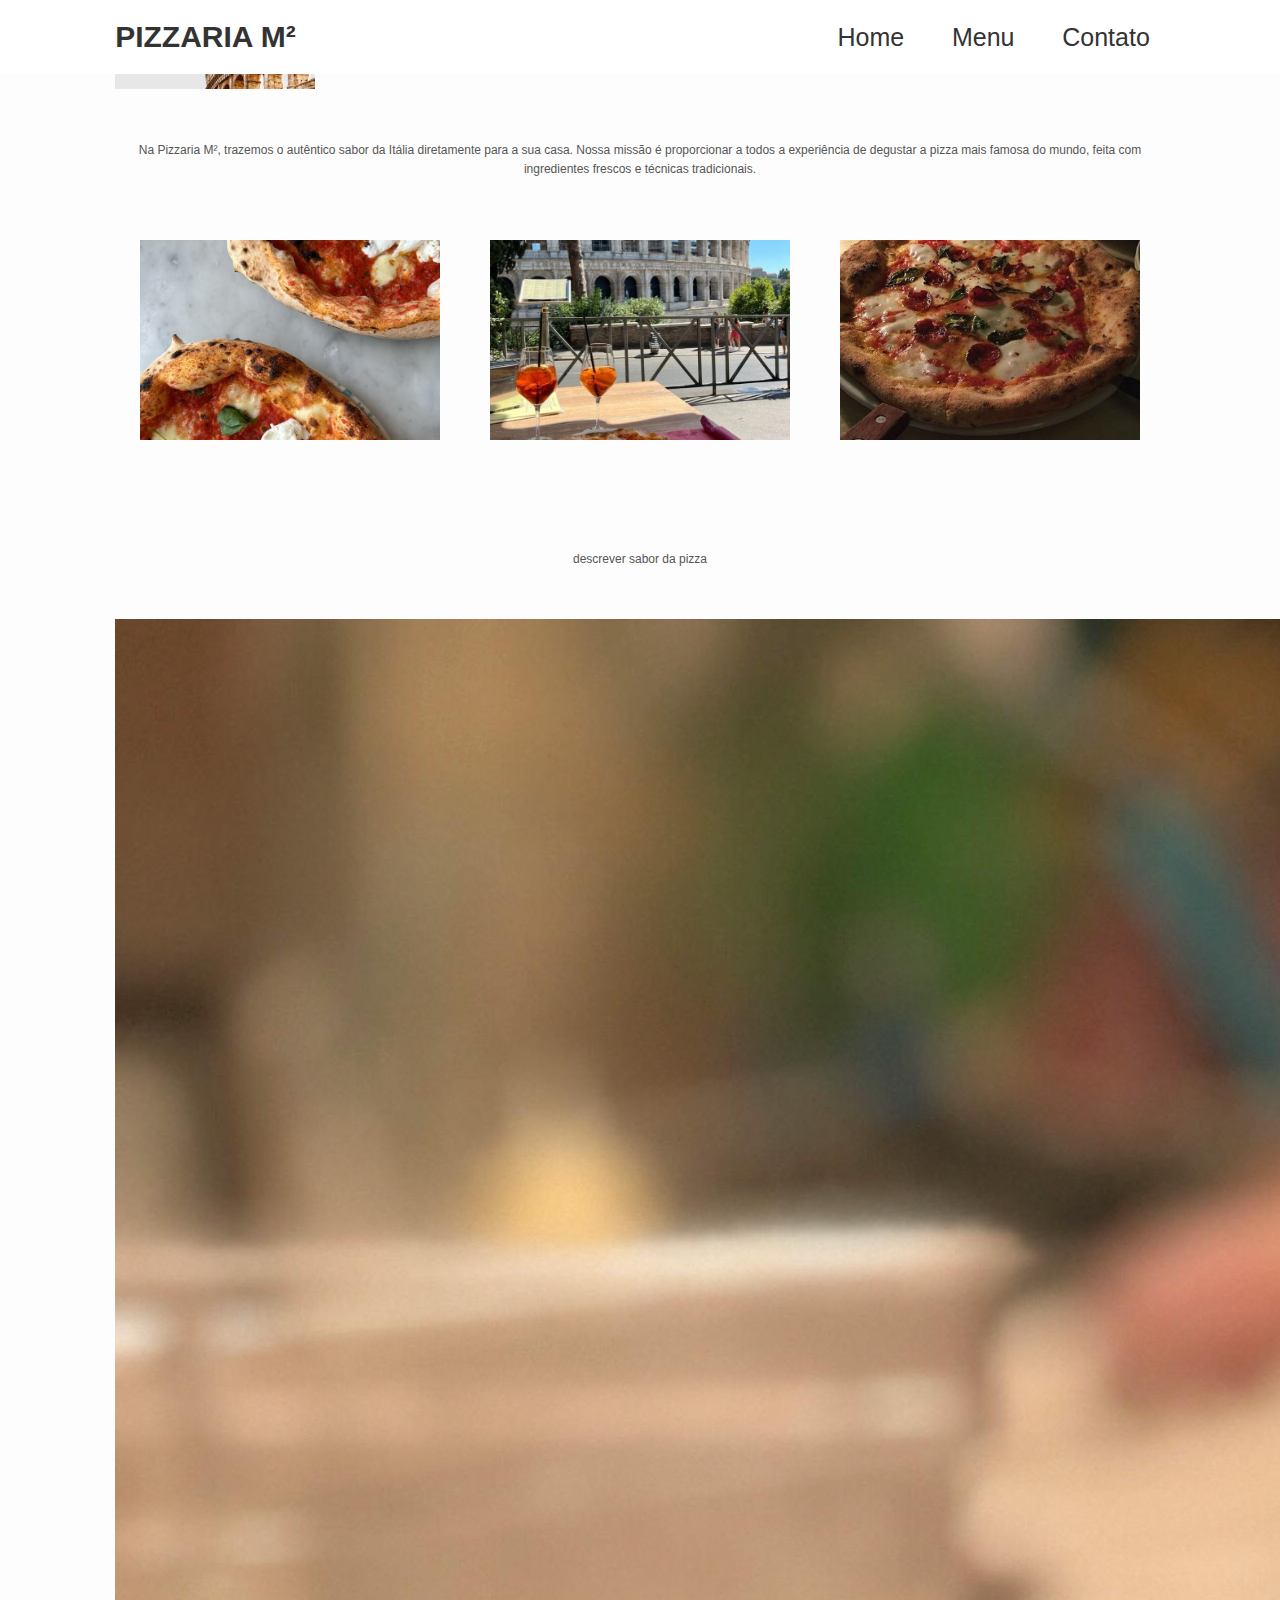
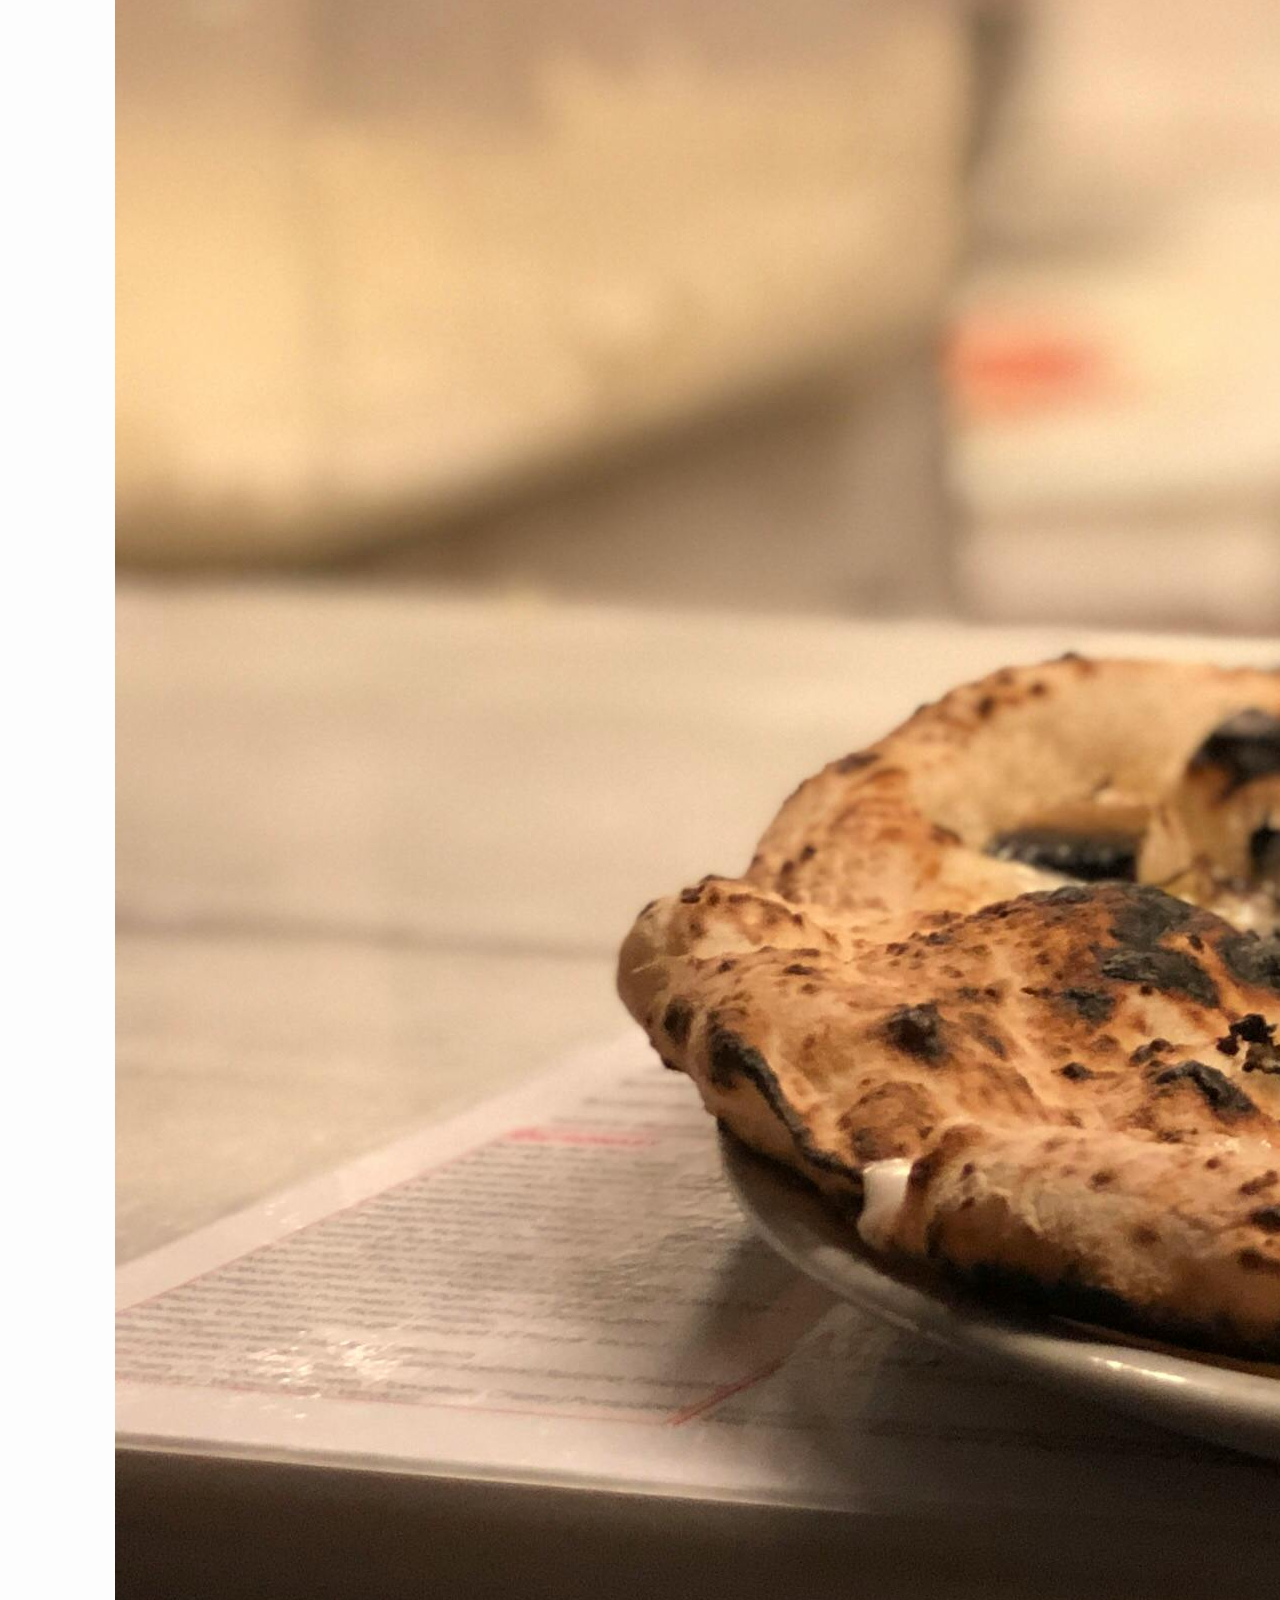
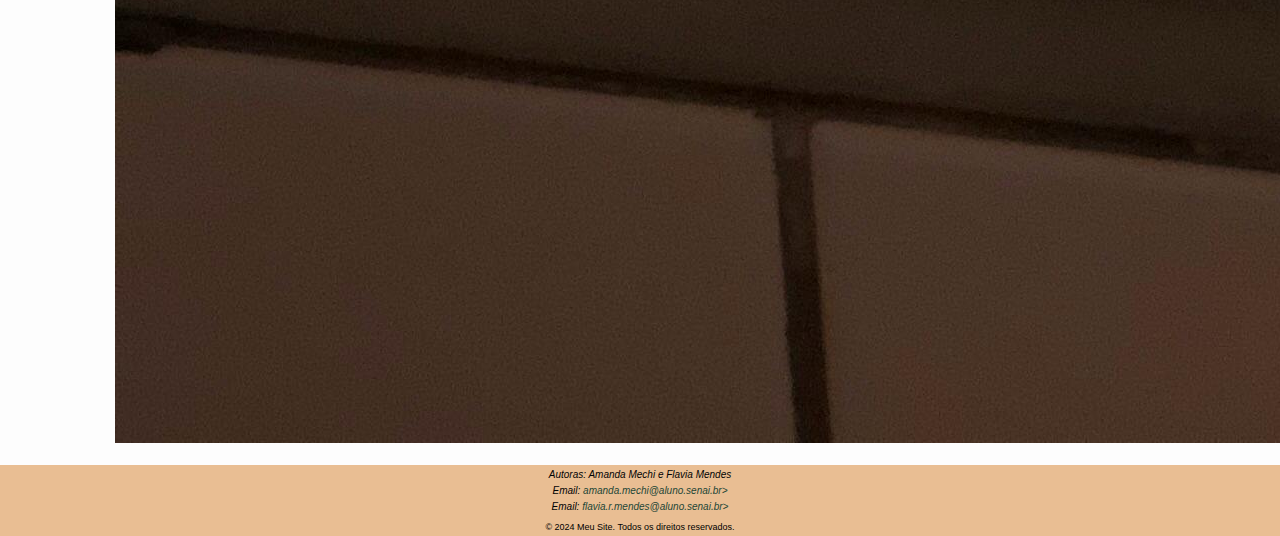
<file: index.html>
<!DOCTYPE html>
<html lang="pt-br">

<head>
    <meta charset="UTF-8">
    <meta name="viewport" content="width=device-width, initial-scale=1.0">
    <title>Pizzaria M²</title>
    <link href="https://fonts.googleapis.com/css2?family=New+Amsterdam&display=swap" rel="stylesheet">
    <link rel="stylesheet" href="./css/styles.css">
</head>

<body>
    <header>
        <input type="checkbox" name="" id="toggler">
        <label for="toggler" class="fas fa-bars"></label>
        <a href="#" class="logo">PIZZARIA M²<span></span></a>
        <nav class="navbar">
            <a href="index.html">Home</a>
            <a href="menu.html">Menu</a>
            <a href="contato.html">Contato</a>
        </nav>
    </header>
    <section class="home" id="home">
        <div class="banner">
            <img src="./img/banner coliseu (1).jpg" alt="Banner" width="200">
           <div class="section">
               <p>Na Pizzaria M², trazemos o autêntico sabor da Itália diretamente para a sua casa. Nossa missão é
                   proporcionar a todos a experiência de degustar a pizza mais famosa do mundo, feita com ingredientes
                   frescos e técnicas tradicionais.</p>
             </div>
             <div class="image-grid">
                <img src="img/duas pizzas .jpg" alt="duas pizzas">
                <img src="img/pizza-na-frente-do-coliseu.jpg" alt="pizza no coliseu">
                <img src="img/pizza na mesa.jpg" alt="pizza na mesa">
             </div>
             <div class="section">
                <p> descrever sabor da pizza</p>
             </div>
             <img src="img/pizza na bancada.jpg" alt="pizza na bancada">
        </div>
    </section>


    <footer class="article-footer">
        <footer class="site-footer">
            <address class="contact-info">
                <p class="author-name">Autoras: Amanda Mechi e Flavia Mendes</p>
                <p class="author-email">Email: <a href="mailto:amanda.mechi@aluno.senai.br"
                        class="email-link">amanda.mechi@aluno.senai.br></a></p>
                <p class="author-email">Email: <a href="mailto:flavia.r.mendes@aluno.senai.br"
                        class="email-link">flavia.r.mendes@aluno.senai.br></a></p>
            </address>
            <p class="footer-copy">&copy; 2024 Meu Site. Todos os direitos reservados.</p>
        </footer>
    </footer>
        
        </aside>


</body>

</html>
</file>
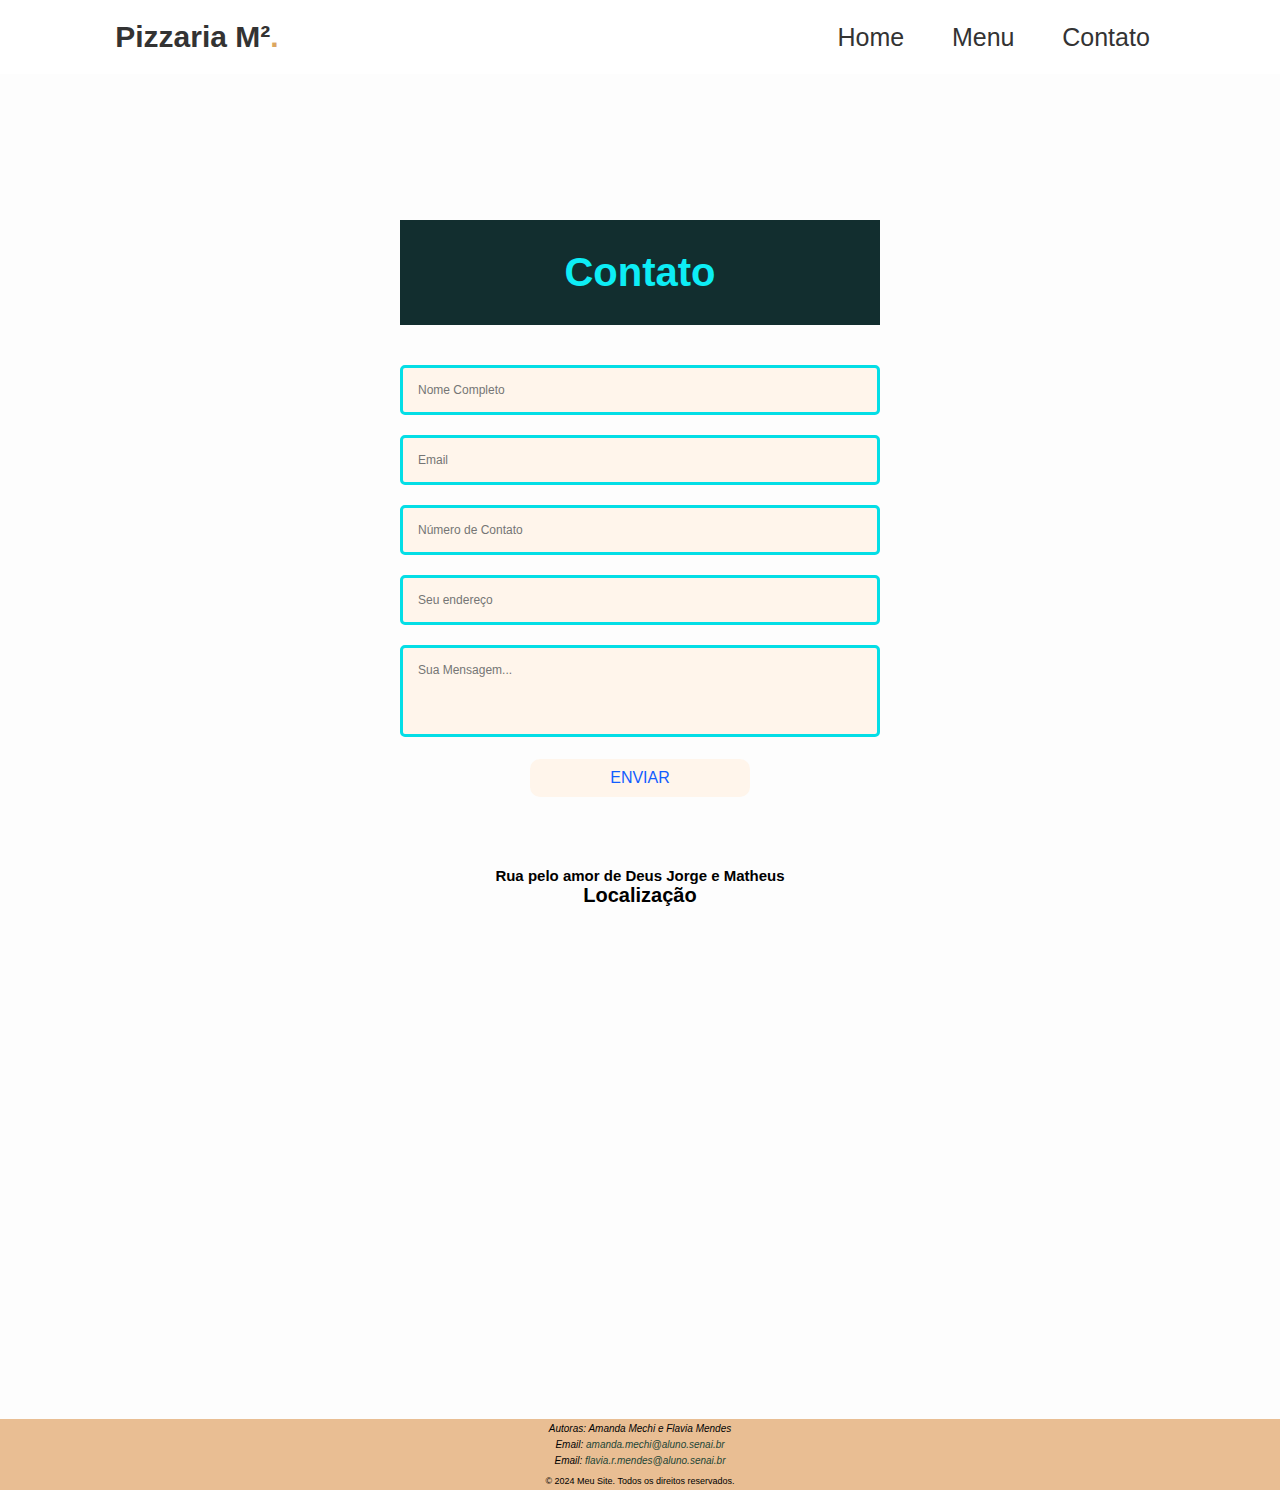
<file: contato.html>
<!DOCTYPE html>
<html lang="pt-br">
<head>
    <meta charset="UTF-8">
    <meta name="viewport" content="width=device-width, initial-scale=1.0">
    <title>Pizzaria M²</title>
    <link href="https://fonts.googleapis.com/css2?family=Belanosima:wght@400;600;700&family=New+Amsterdam&display=swap" rel="stylesheet">
    <link rel="stylesheet" href="css/styles.css">
</head>
<body>
    <header>
        <input type="checkbox" name="" id="toggler">
        <label for="toggler" class="fas fa-bars"></label>
            <a href="#" class="logo">Pizzaria M²<span>.</span></a>
            <nav class="navbar">
                <a href="index.html">Home</a>
                <a href="menu.html">Menu</a>
                <a href="contato.html">Contato</a>
            </nav>
            </header>


    <section class="contact" id="contact">
        <h2 class="heading">Contato</h2>
  
        <form action="#">
          <div class="input-box">
            <input type="text" placeholder="Nome Completo" />
            <input type="email" placeholder="Email" />
          </div>
          <div class="input-box">
            <input type="text" placeholder="Número de Contato" />
            <input type="text" placeholder="Seu endereço" />
          </div>
          <textarea
            name="message"
            id="message"
            cols="20"
            rows="4"
            placeholder="Sua Mensagem..."
          ></textarea>
          <button type="submit" class="btn">ENVIAR</button>
        </form>
      </section>

     
      <section class="section-1">
        <h2>Rua pelo amor de Deus Jorge e Matheus</h2>
        <h1>Localização</h1>
        <div class="container-form">
          
      <section class="section-1">
        <div class="container-form">
          <iframe src="https://www.google.com/maps/embed?pb=!1m18!1m12!1m3!1d3673.225199023189!2d-47.01267592544571!3d-22.97874494044515!2m3!1f0!2f0!3f0!3m2!1i1024!2i768!4f13.1!3m3!1m2!1s0x94c8cd9c133b52f5%3A0xbe859c603dcb641b!2sEscola%20SENAI%20de%20Valinhos!5e0!3m2!1spt-BR!2sbr!4v1726874696605!5m2!1spt-BR!2sbr" width="600" height="450" style="border: 20px;;" allowfullscreen="" loading="lazy" referrerpolicy="no-referrer-when-downgrade"></iframe>
        </div>
      </section>
        </div>
      </section>

      <footer class="article-footer">
        <footer class="site-footer">
            <address class="contact-info">
                <p class="author-name">Autoras: Amanda Mechi e Flavia Mendes</p>
                <p class="author-email">Email: <a href="mailto:amanda.mechi@aluno.senai.br"
                        class="email-link">amanda.mechi@aluno.senai.br</a></p>
                <p class="author-email">Email: <a href="mailto:flavia.r.mendes@aluno.senai.br"
                        class="email-link">flavia.r.mendes@aluno.senai.br</a></p>
            </address>
            <p class="footer-copy">&copy; 2024 Meu Site. Todos os direitos reservados.</p>
        </footer>
    </footer>

</body>

</html>
</file>
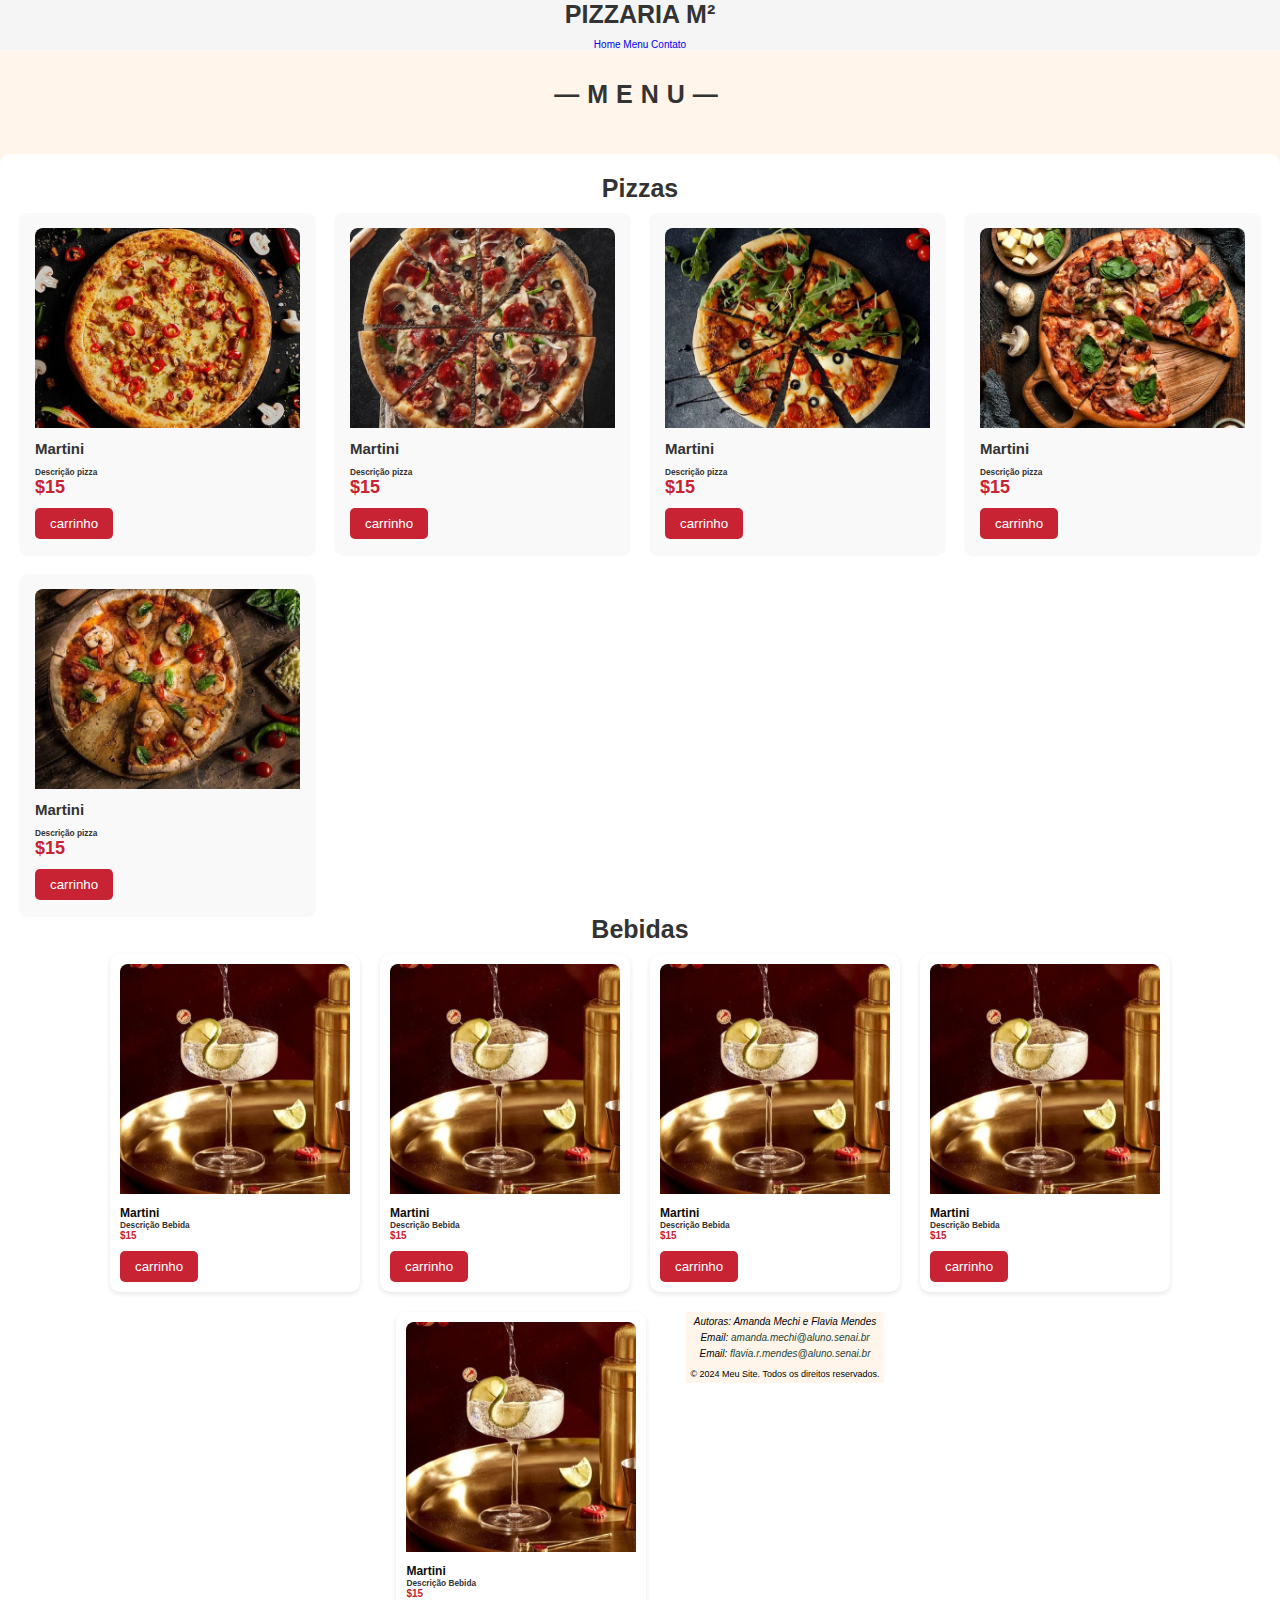
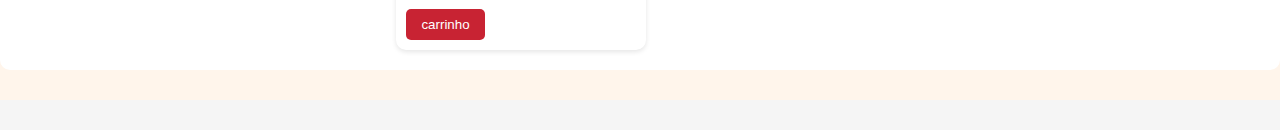
<file: menu.html>
<!DOCTYPE html>
<html lang="pt-br">

<head>
    <meta charset="UTF-8">
    <meta name="viewport" content="width=device-width, initial-scale=1.0">
    <title>Menu</title>
    <link rel="stylesheet" href="css/styles.css">

    <link href="https://fonts.googleapis.com/css2?family=New+Amsterdam&display=swap" rel="stylesheet">
    <link rel="stylesheet" href="./styles.css">
</head>

<body>

    </header>
    <h1>PIZZARIA M²</h1>
    <nav class="navbar">
        <a href="index.html">Home</a>
        <a href="menu.html">Menu</a>
        <a href="contato.html">Contato</a>
    </nav>
    </header>

    <div class="menu">
        <div class="heading">
            <h1>&mdash;Menu&mdash;</h1>

            <div class="container">
                <h1>Pizzas</h1>
                <div class="menu-grid">
                    <div class="menu-item">
                        <img src="./img/pizza4.jpg">
                        <h2>Martini</h2>
                        <h5>Descrição pizza</h5>
                        <p class="price">$15</p>
                        <button class="carrinho-btn">carrinho</button>
                    </div>
                    <div class="menu-item">
                        <img src="./img/pizza5.jpg">
                        <h2>Martini</h2>
                        <h5>Descrição pizza</h5>
                        <p class="price">$15</p>
                        <button class="carrinho-btn">carrinho</button>
                    </div>
                    <div class="menu-item">
                        <img src="./img/pizza1.jpg">
                        <h2>Martini</h2>
                        <h5>Descrição pizza</h5>
                        <p class="price">$15</p>
                        <button class="carrinho-btn">carrinho</button>
                    </div>

                    <div class="menu-item">
                        <img src="./img/pizza2.jpg">
                        <h2>Martini</h2>
                        <h5>Descrição pizza</h5>
                        <p class="price">$15</p>
                        <button class="carrinho-btn">carrinho</button>
                    </div>

                    <div class="menu-item">
                        <img src="./img/pizza3.jpg">
                        <h2>Martini</h2>
                        <h5>Descrição pizza</h5>
                        <p class="price">$15</p>
                        <button class="carrinho-btn">carrinho</button>

                    </div>
                </div>
                <h1>Bebidas</h1>

                <div class="menu-container">
                    <div class="item">
                        <img src="./img/bebida1.jpg">
                        <h3>Martini</h3>
                        <h5>Descrição Bebida</h5>
                        <p>$15</p>
                        <button class="button">carrinho</button>
                    </div>

                    <div class="item">
                        <img src="./img/bebida1.jpg">
                        <h3>Martini</h3>
                        <h5>Descrição Bebida</h5>
                        <p>$15</p>
                        <button class="button">carrinho</button>
                    </div>

                    <div class="item">
                        <img src="./img/bebida1.jpg">
                        <h3>Martini</h3>
                        <h5>Descrição Bebida</h5>
                        <p>$15</p>
                        <button class="button">carrinho</button>
                    </div>

                    <div class="item">
                        <img src="./img/bebida1.jpg">
                        <h3>Martini</h3>
                        <h5>Descrição Bebida</h5>
                        <p>$15</p>
                        <button class="button">carrinho</button>
                    </div>

                    <div class="item">
                        <img src="./img/bebida1.jpg">
                        <h3>Martini</h3>
                        <h5>Descrição Bebida</h5>
                        <p>$15</p>
                        <button class="button">carrinho</button>
                    </div>

                    <div>


                    </div>

                    <footer class="article-footer">
                        <footer class="site-footer">
                            <address class="contact-info">
                                <p class="author-name">Autoras: Amanda Mechi e Flavia Mendes</p>
                                <p class="author-email">Email: <a href="mailto:amanda.mechi@aluno.senai.br"
                                        class="email-link">amanda.mechi@aluno.senai.br</a></p>
                                <p class="author-email">Email: <a href="mailto:flavia.r.mendes@aluno.senai.br"
                                        class="email-link">flavia.r.mendes@aluno.senai.br</a></p>
                            </address>
                            <p class="footer-copy">&copy; 2024 Meu Site. Todos os direitos reservados.</p>
                        </footer>
                    </footer>




</body>

</html>
</file>
<file: css/styles.css>
.contact {
  padding-left: 40rem;
  padding-right: 40rem;
  margin-top: 200px;
}

.contact h2 {
  margin-bottom: 3rem;
  color: #0dedf5;
  font-size: 40px;
}

.contact form {
  margin-top: 80px;
  max-width: 70rem;
  margin: 1rem auto;
  text-align: center;
  margin-bottom: 3rem;
}

.contact form .input-box {
  justify-content: center;
  flex-wrap: wrap;
}

.contact form .input-box input,
.contact form textarea {
  width: 100%;
  padding: 1.5rem;
  font-size: 1.2rem;
  background: #fff5eb;
  border-radius: 5px;
  border: 3px solid #04dee6;
  margin: 1rem 0;
  resize: none;
}

.contact form .btn {
  padding: 1rem 8rem;
  margin-top: 1rem;
  color: #125dff;
  background-color: #fff5eb;
  border-radius: 10px;
  font-size: 16px;
}

:root {
  --bege: #dba660
}

* {
  margin: 0;
  padding: 0;
  box-sizing: border-box;
  font-family: Verdana, Geneva, Tahoma, sans-serif;
  outline: none;
  border: none;
  text-decoration: none;
  transition: .2s linear;
}

html {
  font-size: 62.5%;
  scroll-behavior: smooth;
  scroll-padding-top: 6rem;
  overflow: hidden;
}

section {
  padding: 2rem 9%;
}

.btn {
  display: inline-block;
  margin-top: 1rem;
  border-radius: 5rem;
  background: #333;
  color: #fff;
  padding: .9rem 3.5rem;
  cursor: pointer;
  font-size: 1.7rem;
}

.btn:hover {
  background: #fff5eb;
}

header {
  position: fixed;
  top: 0;
  left: 0;
  right: 0;
  background: #fff;
  padding: 2rem 9%;
  display: flex;
  align-items: center;
  justify-content: space-between;
  z-index: 1000;
}

header .logo {
  font-size: 3rem;
  color: #333;
  font-weight: bolder;
}

header .logo span {
  color: var(--bege)
}

header .navbar a {
  font-size: 2rem;
  padding: 0 1.5rem;
  color: #666;
}

header .navbar a:hover {
  color: var(--bege)
}

header .navbar a {
  font-size: 2.5rem;
  color: #333;
  margin-left: 1.5rem;
}


header #toggler {
  display: none;
}

header .fa-bars {
  font-size: 3rem;
  color: #333;
  border-radius: .5rem;
  padding: .5rem 1.5rem;
  cursor: pointer;
  border: .1rem solid rgba(0, 0, 0, .3);
  display: none;
}

.header p {
  font-size: 1.5em;
}

.section {
  padding: 50px 20px;
  text-align: center;
}

.section p {
  font-size: 1.2em;
  line-height: 1.6;
  color: #555
}

.image-grid {
  display: flex;
  justify-content: space-around;
  flex-wrap: wrap;
  margin-bottom: 50px;
}

.image-grid img {
  width: 300px;
  height: 200px;
  object-fit: cover;
  margin: 10px;
}


/*ALGUEM ARRUMA ISSO AQUI PELO AMOR DE DEUS A FOOTER TA UM QUADRADO NO MEIO DA TELA (ERA PRA SER UM RETANGULO*/
.site-footer {
  background-color: #e9be93;
  color: #020303;
  text-align: center;
  padding: 4px;
}

.contact-info {
  margin-bottom: 10px;

}

.author-name,
.author-email {
  margin-bottom: 5px;

}

.email-link {
  color: #1d4636;
  text-decoration: none;
  transition: color 0.3s;
}

.email-link.email-link:houver {
  color: #f30101;
}

.footer-copy {
  font-size: 0.9em;
  color: rgb(0, 0, 0);
}

.section-1 {
  text-align: center;
}

body {
  background: #fdfdfd;
  /*bota a fonte aqui Flavia*/
}

.heading {
  background-color: #122e2f;
  color: aqua;
  margin-bottom: 30px;
  padding: 30px 0;
  grid-column: 1/-1;
  text-align: center;
}
</file>
<file: styles.css>
.contact {
    padding-left: 40rem;
    padding-right: 40rem;
    margin-top: 200px;
    background-color: #fff5eb;
  }
  
  .contact h2 {
/*é AQUI Q TEM QUE MEXER PRA CONCERTAR O QUADRADO DO CONTATO*/
    color:  #082711 ;
    font-size: 40px;
    margin-bottom: 45px;

    
  }
  
  .contact form {
    margin-top: 80px;
    max-width: 70rem;
    margin: 1rem auto;
    text-align: center;
    margin-bottom: 3rem;
  }
  
  .contact form .input-box {
    justify-content: center;
  }
  
  .contact form .input-box input,
  .contact form textarea {
    width: 100%;
    padding: 1.5rem;
    font-size: 1.2rem;
    background: #fff5eb;
    border-radius: 5px;
    border: 3px solid  #122e2f;
    margin: 1rem 0;
    resize: none;
  }
  
  .contact form .btn {
    padding: 1rem 8rem;
    margin-top: 1rem;
    color:  #122e2f; 
    background-color:  #fff5eb;
    border-radius: 10px;
    font-size: 16px;
  }

  header {
    position: fixed;
    top: 0; left: 0; right: 0;
    background: #fff;
    padding: 2rem 9%;
    display: flex;
    align-items: center;
    justify-content: space-between;
    z-index: 1000;
    box-shadow: 0.5rem 1rem rgba(#b2dafa);
  }

header .logo{
    font-size:3rem ;
    color: #333;
    font-weight: bolder;
} 

header .logo span{
    color:var(--blue)
}

header .navbar a {
    font-size: 2rem;
    padding: 0 1.5rem;
    color: #666;
}

header .navbar a:hover{
    color:var(--blue)
}

header .navbar a{
    font-size: 2.5rem;
    color:#333;
    margin-left: 1.5rem;
}

header #toggler {
    display: none;  
}

header .fa-bars {
    font-size: 3rem;
    color: #333;
    border-radius: .5rem;
    padding: .5rem 1.5rem;
    cursor: pointer;
    border: .1rem solid rgba(0,0,0,.3);
    display: none;
}

.imagem {
    width: 100%;
    height: auto;
    object-fit: cover;
    margin-right: 0%;
}

.site-footer {
  background-color: #fff5eb;
  color: #020303;
  text-align: center;
  padding: 4px; /*gordurinha do retangulo footer, pra deixar mais magrinha se precisar*/
}
.contact-info {
  margin-bottom: 10px;
}
.author-name,
.author-email{
  margin-bottom: 5px;
}

.email-link{
  color: #1d4636;
  text-decoration: none;
  transition: color 0.3s;
}

.email-link.email-link:houver {
  color: #f30101;
}

.footer-copy {
  font-size: 0.9em;
  color: rgb(0, 0, 0);
}

.section-1 {
  text-align: center;
  }
  /*arrumar a fonte e o tamanho amanhã*/

  .heading{
    background-color: #fff5eb ;
    color: rgb(12, 12, 12);
    margin-bottom: 30px;
    padding: 30px 0;
    grid-column: 1/-1;
    text-align: center;
  }
  .heading>h1{
    font-weight: 600; /*tamanho da palavra menu*/
    letter-spacing: 8px;
    margin-bottom: 45px;
    text-transform: uppercase;
  }


 body{
  font-family: Arial, sans-serif;
  margin: 0;
  padding: 0;
  justify-content: center;
  align-items: center;
  min-height: 100vh;
  
 }

.container{
  background-color: #fff;
  border-radius: 10px;
  padding: 20px;
  text-align: center;
}
h1 {
  color: #333;
}
.menu-grid {
  display: grid;
  grid-template-columns: repeat(auto-fit, minmax(250px, 1fr));
  grid-gap: 20px;
}
.menu-item {
  background-color: #f9f9f9;
  border-radius: 8px;
  padding: 15px;
  box-shadow: 0px 1px 3px rgba(0, 0, 0, 0.05);
  text-align: left;
}
h5{
  color: #333;
  /*fontezinha*/
}
.menu-item img {
    width: 100%;
    height: 200px;
    object-fit: cover;
    border-radius: 8px 8px 0 0;
}
.menu-item h2 {
  color: #333;
  margin-top: 10px;
}
.menu-item .price {
  font-size: 18px;
  font-weight: bold;
  color: #c82333;
}
.carrinho-btn {
  background-color: #c82333;
  color: white;
  border: none;
  padding: 8px 15px;
  border-radius: 5px;
  cursor: pointer;
  margin-top: 10px;
  transition: background-color 0.3s ease;
}
.carrinho-btn:hover {
  background-color: #a51c2d;
}

body{
  font-family: sans-serif;
  flex-direction: column;
  display: flex;
  flex-direction: column;
  align-items: center;
  justify-content: center;
  min-height: 100vh;
  background-color: #f5f5f5;
  color: #333;
}
h1 {
  font-size: 2.5rem;
  margin-bottom: 1rem;
}
h2 {
  font-size: 1.5rem;
  margin-bottom: 1rem;
}
.menu-container {
  display: flex;
  flex-wrap: wrap;
  justify-content: center;
  gap: 2rem;
  
}
.item {
  background-color: #fff;
  border-radius: 10px;
  padding: 1rem;
  text-align: left; /*Carrinho*/
  box-shadow: 0 2px 5px rgba(0, 0, 0, 0.1);
  width: 250px;
}
.item img {
  width: 100%;
  height: auto;
  border-radius: 8px 8px 0 0;
  margin-bottom: 1rem;
}
.item h3 {
  margin-top: 0;
  font-size: 1.2rem;
  text-align: left;
}
.item p { /*$*/
  margin-bottom: 1rem;
  text-align: left;
  color: #c82333;
  font-weight: bold; /*negrito*/
}
.button {
  background-color: #c82333;
  color: white;
  padding: 0.8rem 1.5rem;
  border: none;
  border-radius: 5px;
  cursor: pointer;
  transition: background-color 0.3s ease;
}
.button:hover {
  background-color: #a51c2d;
}
h5{
  color: #333;
  text-align: left; /*Mudar aqui para a descrição de cada Piza*/
}
</file>
